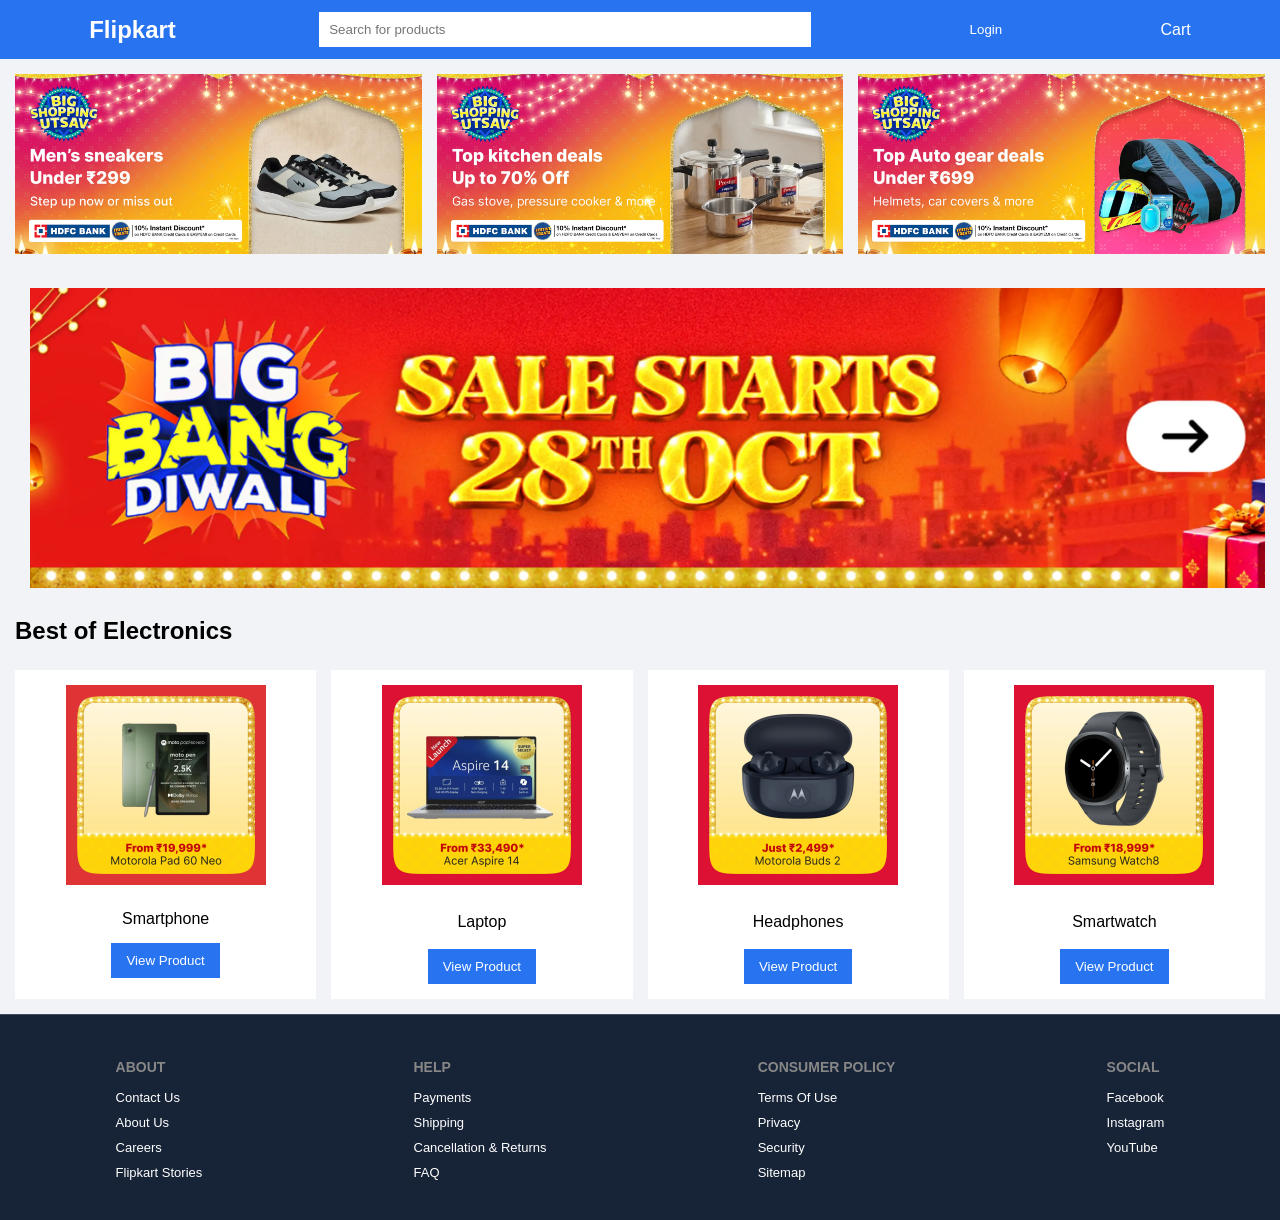
<file: index.html>
<!DOCTYPE html>
<html>
<head>
    <title>Flipkart Homepage</title>
    <link rel="stylesheet" href="style.css">
</head>
<body>

    <header>
        <h2>Flipkart</h2>
        <input type="text" placeholder="Search for products">
        <button>Login</button>
        <span>Cart</span>
    </header>

    <div class="offers">

        <div class="offer">
            <img src="img7.webp" alt="Mobile Deals">
        </div>

        <div class="offer">
            <img src="img2.webp" alt="Fashion Deals">
        </div>

        <div class="offer">
            <img src="img1.webp" alt="Electronics Deals">
        </div>

    </div>

        <div class="banner">
        <img src="bigimg.webp" alt="Shopping Banner">
    </div>



    <h2 class="title">Best of Electronics</h2>

    <div class="products">

        <div class="product">
            <img src="img9.webp" alt="smartphones">
            <div class="product">Smartphone</div>
            <button>View Product</button>
        </div>

        <div class="product">
            <img src="img12.webp" alt="Laptops"><br>
            <div class="product-image">Laptop</div><br>
            <button>View Product</button>
        </div>

        <div class="product">
            <img src="img13.webp" alt="Headphones"><br>
            <div class="product-image">Headphones</div><br>
            <button>View Product</button>
        </div>

        <div class="product">
            <img src="img10.webp" alt="Smartwatch"><br>
            <div class="product-image">Smartwatch</div><br>
            <button>View Product</button>
        </div>

    </div>

    <footer>
    
<div class="extra-footer">
    <div>
        <h3>ABOUT</h3>
        <p>Contact Us</p>
        <p>About Us</p>
        <p>Careers</p>
        <p>Flipkart Stories</p>
    </div>

    <div>
        <h3>HELP</h3>
        <p>Payments</p>
        <p>Shipping</p>
        <p>Cancellation & Returns</p>
        <p>FAQ</p>
    </div>

    <div>
        <h3>CONSUMER POLICY</h3>
        <p>Terms Of Use</p>
        <p>Privacy</p>
        <p>Security</p>
        <p>Sitemap</p>
    </div>

    <div>
        <h3>SOCIAL</h3>
        <p>Facebook</p>
        <p>Instagram</p>
        <p>YouTube</p>
    </div>
</div>
</footer>

</body>
</html>
</file>
<file: style.css>
* {
    box-sizing: border-box;
}

body {
    margin: 0;
    font-family: Arial, sans-serif;
    background-color: #f1f3f6;
}

/* Header */
header {
    background-color: #2874f0;
    color: white;
    padding: 12px 25px;
    display: flex;
    align-items: center;
    justify-content: space-around;
    gap: 15px;
    margin-bottom: 15px;
}

header h2 {
    margin: 0;
}

header input {
    width: 40%;
    padding: 10px;
    border: none;
}

button {
    background-color: #2874f0;
    color: white;
    border: none;
    padding: 10px 15px;
    cursor: pointer;
}

.banner {
    margin: 30px 15px 15px 30px;
    gap: 30px;
}

.banner img {
    width: 100%;
    height: 300px;
    object-fit: cover;
}

.offers {
    display: flex;
    gap: 15px;
    margin: 15px;
    object-fit: cover;
}

.offer {
    width: 33.33%;
}

.offer img {
    width: 100%;
    height: 180px;
    object-fit: cover;
}

.title {
    margin: 25px 15px;
}

.products {
    display: flex;
    gap: 15px;
    margin: 15px;
    align-items: stretch;
}

.product {
    background-color: white;
    flex: 1;
    min-width: 0;
    padding: 15px;
    text-align: center;
}

.product img {
    width: 100%;
    height: 200px;
    object-fit: contain;
    display: block;
    margin: 0 auto 10px;
}

.product h3 {
    font-size: 18px;
}

.product p {
    color: green;
}

.product button {
    background-color: #2874f0;
}

.extra-footer {
    background-color: #172337;
    color: white;
    display: flex;
    justify-content: space-around;
    gap: 20px;
    padding: 30px 20px;
    border-top: 1px solid #454d5e;
}

.extra-footer h3 {
    color: #878787;
    font-size: 14px;
    margin-bottom: 15px;
}

.extra-footer p {
    font-size: 13px;
    margin: 10px 0;
    cursor: pointer;
}

.extra-footer p:hover {
    text-decoration: underline;

}
</file>
